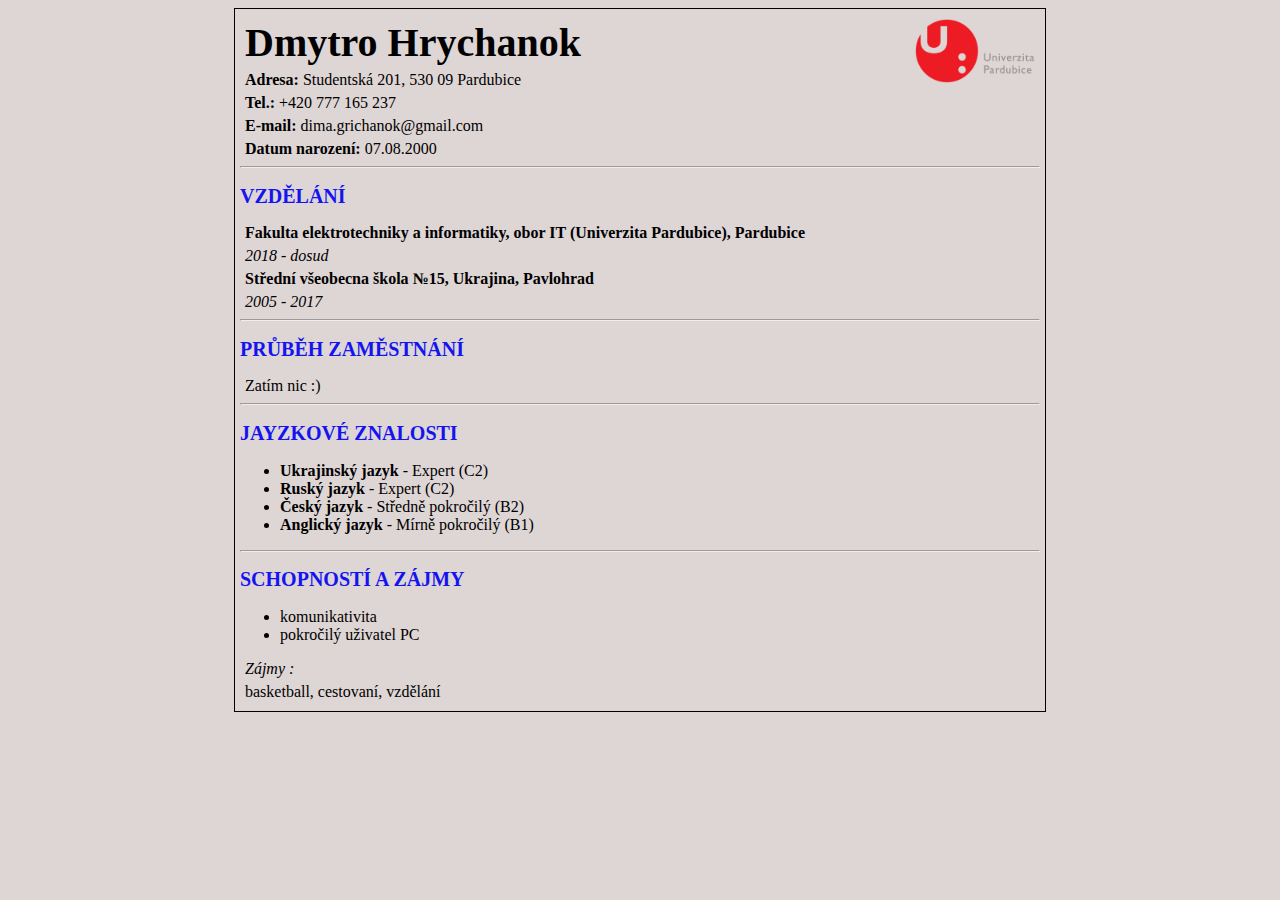
<file: CV01/index.html>
<!DOCTYPE html>
<html lang="en">
<head>
    <meta charset="UTF-8">
    <title>CV</title>
    <style>
        body {
            background: #ded5d5;
        }

        div {
            max-width: 800px;
            border: 1px solid black;
            margin: auto;
            padding: 5px;
        }

        h1 {
            font-size: 40px;
            margin: 5px
        }

        h2 {
            color: #1414f1;
            font-size: 20px
        }

        p {
            margin: 5px;
        }
    </style>
</head>

<body>
<div>
    <h1>Dmytro Hrychanok<img src="upce_logo.png" title="vyžadovaný obrázek" alt="vyžadovaný obrázek"
                             style="float:right;width:120px;height:64px;"></h1>
    <p><b>Adresa:</b> Studentská 201, 530 09 Pardubice</p>
    <p><b>Tel.:</b> +420 777 165 237</p>
    <p><b>E-mail:</b> dima.grichanok@gmail.com</p>
    <p><b>Datum narození:</b> 07.08.2000</p>
    <hr>
    <h2>VZDĚLÁNÍ</h2>
    <p><b>Fakulta elektrotechniky a informatiky, obor IT (Univerzita Pardubice), Pardubice</b></p>
    <p><i>2018 - dosud</i></p>
    <p><b>Střední všeobecna škola №15, Ukrajina, Pavlohrad</b></p>
    <p><i>2005 - 2017</i></p>
    <hr>
    <h2>PRŮBĚH ZAMĚSTNÁNÍ</h2>
    <p>Zatím nic :)</p>
    <hr>
    <h2>JAYZKOVÉ ZNALOSTI</h2>
    <ul>
        <li><b>Ukrajinský jazyk</b> - Expert (C2)</li>
        <li><b>Ruský jazyk</b> - Expert (C2)</li>
        <li><b>Český jazyk</b> - Středně pokročilý (B2)</li>
        <li><b>Anglický jazyk</b> - Mírně pokročilý (B1)</li>
    </ul>
    <hr>
    <h2>SCHOPNOSTÍ A ZÁJMY</h2>
    <ul>
        <li>komunikativita</li>
        <li>pokročilý uživatel PC</li>
    </ul>
    <p><i>Zájmy :</i></p>
    <p>basketball, cestovaní, vzdělání</p>


</div>
</body>

</html>
</file>
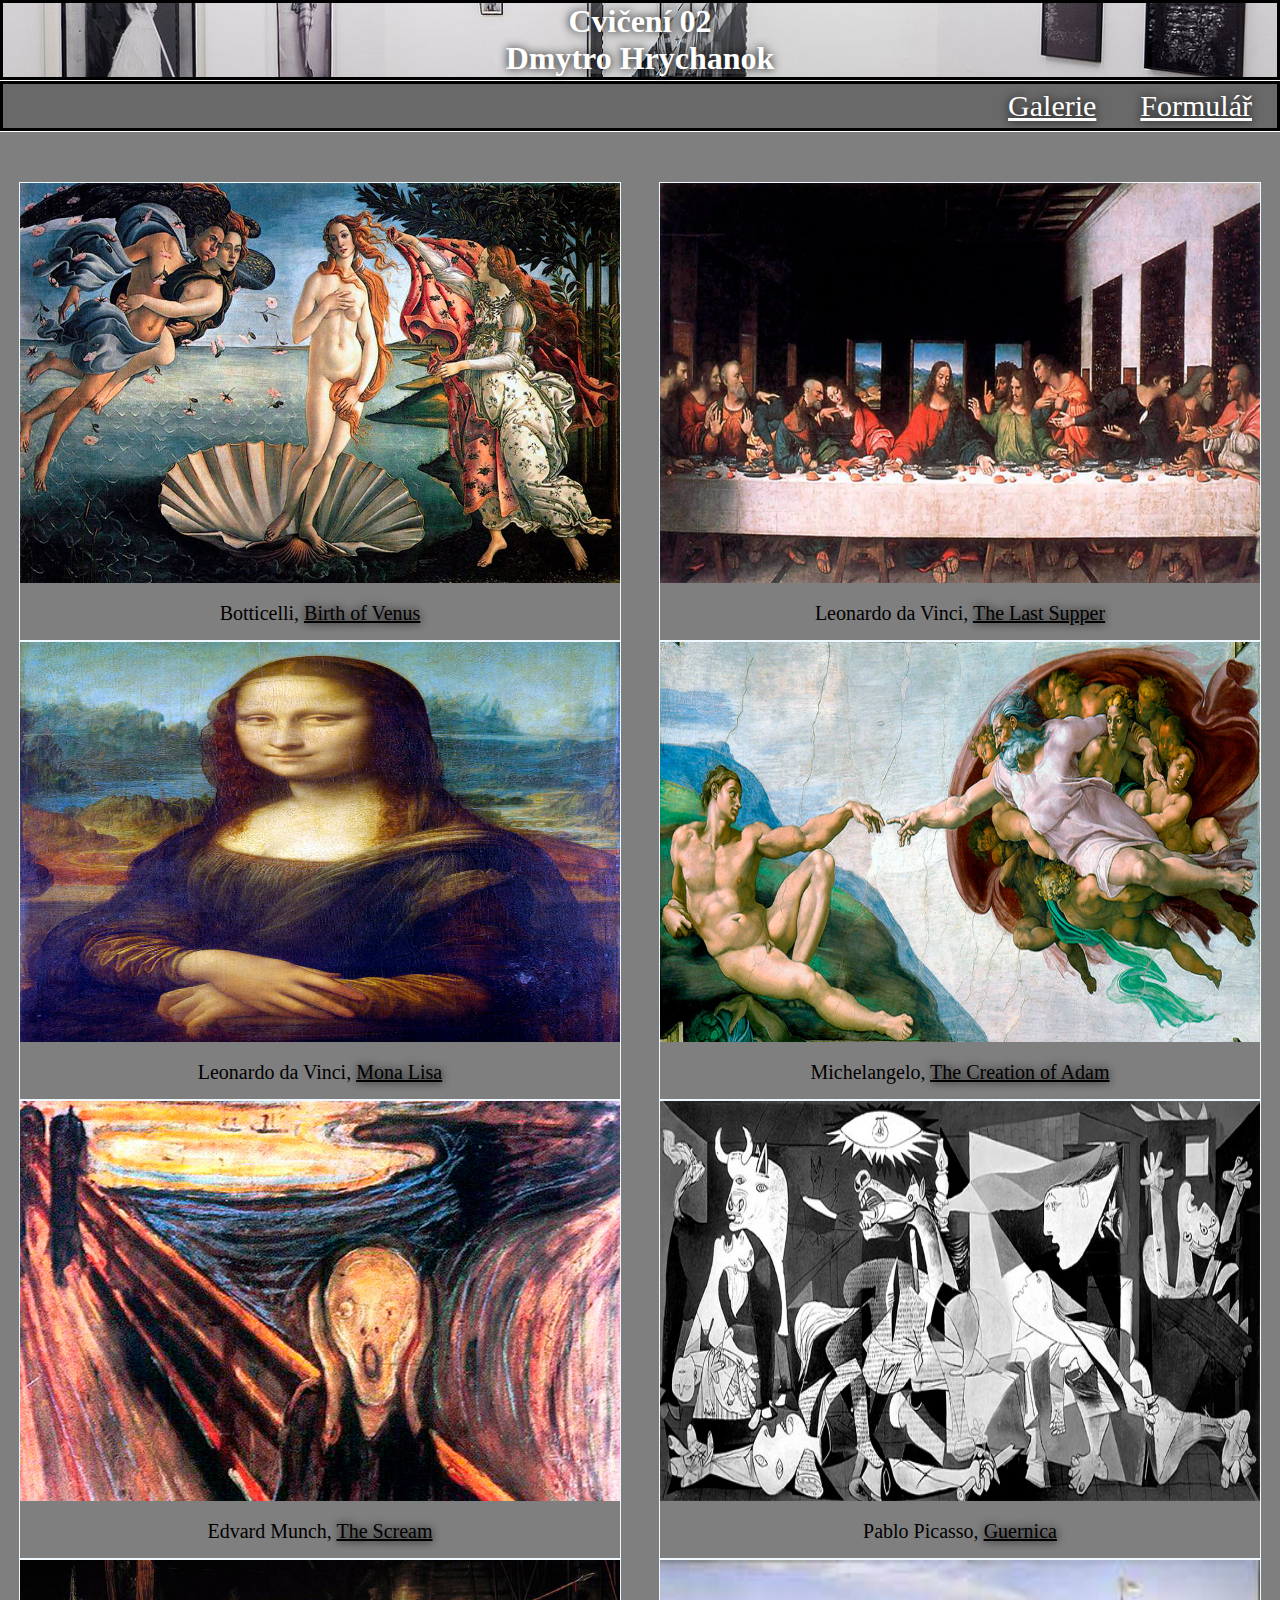
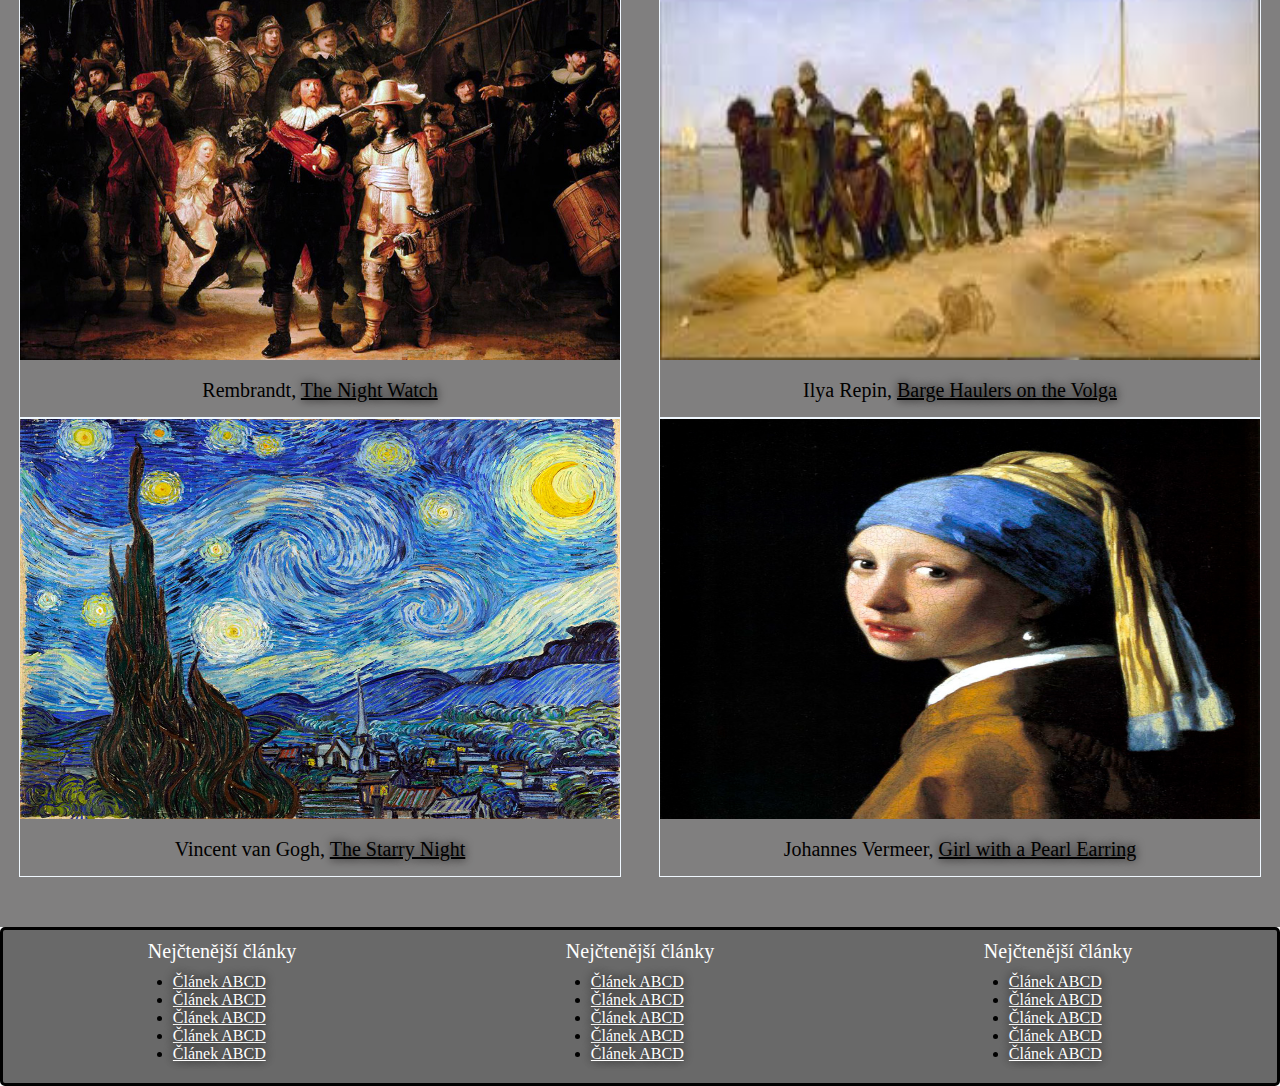
<file: CV02/index.html>
<!DOCTYPE html>
<html lang="cz">
<head>
    <meta charset="UTF-8">
    <meta name="viewport" content="width=device-width, initial-scale=1.0">
    <title>Cvičeni02</title>
    <link rel="stylesheet" href="css/index.css">
    <link rel="stylesheet" href="css/responsive.css">
    <link rel="stylesheet" href="css/print.css">
</head>

<body>

<div id="header-background" class="hero-image">
    <div class="hero-text">
        <h1>Cvičení 02</h1>
        <h1>Dmytro Hrychanok</h1>
    </div>
</div>


<div id="menu">
    <nav>
        <a href="index.html">Galerie</a>
        <a href="form.html">Formulář</a>
    </nav>
</div>

<div id="blogPostList">
    <span class="gallery">
        <img src="img/botticelli_birthOfVenus.jpg" alt="botticelli_birthOfVenus" width="600" height="400">
        <div class="desc">Botticelli, <a href="fullsize_html/birth_of_venus.html">Birth of Venus</a></div>
    </span>
    <span class="gallery">
        <img src="img/daVinci_lastSupper.jpg" alt="botticelli_birthOfVenus" width="600" height="400">
        <div class="desc">Leonardo da Vinci, <a href="fullsize_html/last_supper.html">The Last Supper</a></div>
    </span>
    <span class="gallery">
        <img src="img/daVinci_monaLisa.jpg" alt="daVinci_monaLisa" width="600" height="400">
        <div class="desc">Leonardo da Vinci, <a href="fullsize_html/mona_lisa.html">Mona Lisa</a></div>
    </span>
    <span class="gallery">
        <img src="img/michelangelo_creationOfAdam.jpg" alt="botticelli_birthOfVenus" width="600" height="400">
        <div class="desc">Michelangelo, <a href="fullsize_html/creation_of_adam.html">The Creation of Adam</a></div>
    </span>
    <span class="gallery">
        <img src="img/munch_scream.jpg" alt="botticelli_birthOfVenus" width="600" height="400">
        <div class="desc">Edvard Munch, <a href="fullsize_html/scream.html">The Scream</a></div>
    </span>
    <span class="gallery">
        <img src="img/pikasso_guernica.jpg" alt="botticelli_birthOfVenus" width="600" height="400">
        <div class="desc">Pablo Picasso, <a href="fullsize_html/guernica.html">Guernica</a></div>
    </span>
    <span class="gallery">
        <img src="img/rembrandt_theNightWatch.jpg" alt="botticelli_birthOfVenus" width="600" height="400">
        <div class="desc">Rembrandt, <a href="fullsize_html/night_watch.html">The Night Watch</a></div>
    </span>
    <span class="gallery">
        <img src="img/repin_bargeHaulersOnTheVolga.jpg" alt="botticelli_birthOfVenus" width="600" height="400">
        <div class="desc">Ilya Repin, <a href="fullsize_html/barge_haulers.html">Barge Haulers on the Volga</a></div>
    </span>
    <span class="gallery">
        <img src="img/vanGogh_starryNight.jpg" alt="botticelli_birthOfVenus" width="600" height="400">
        <div class="desc">Vincent van Gogh, <a href="fullsize_html/starry_night.html">The Starry Night</a></div>
    </span>
    <span class="gallery">
        <img src="img/vermeer_girlWithAPearlEarring.jpg" alt="botticelli_birthOfVenus" width="600" height="400">
        <div class="desc">Johannes Vermeer, <a
                href="fullsize_html/girl_with_pearl.html">Girl with a Pearl Earring</a></div>
    </span>
</div>

<footer>
    <div>
        <span class="footerHeading">Nejčtenější články</span>
        <ul>
            <li class="pos"><a href="#">Článek ABCD</a></li>
            <li class="pos"><a href="#">Článek ABCD</a></li>
            <li class="pos"><a href="#">Článek ABCD</a></li>
            <li class="pos"><a href="#">Článek ABCD</a></li>
            <li class="pos"><a href="#">Článek ABCD</a></li>
        </ul>
    </div>
    <div>
        <span class="footerHeading">Nejčtenější články</span>
        <ul>
            <li class="pos"><a href="#">Článek ABCD</a></li>
            <li class="pos"><a href="#">Článek ABCD</a></li>
            <li class="pos"><a href="#">Článek ABCD</a></li>
            <li class="pos"><a href="#">Článek ABCD</a></li>
            <li class="pos"><a href="#">Článek ABCD</a></li>
        </ul>
    </div>
    <div>
        <span class="footerHeading">Nejčtenější články</span>
        <ul>
            <li class="pos"><a href="#">Článek ABCD</a></li>
            <li class="pos"><a href="#">Článek ABCD</a></li>
            <li class="pos"><a href="#">Článek ABCD</a></li>
            <li class="pos"><a href="#">Článek ABCD</a></li>
            <li class="pos"><a href="#">Článek ABCD</a></li>
        </ul>
    </div>

</footer>
</body>
</html>
</file>
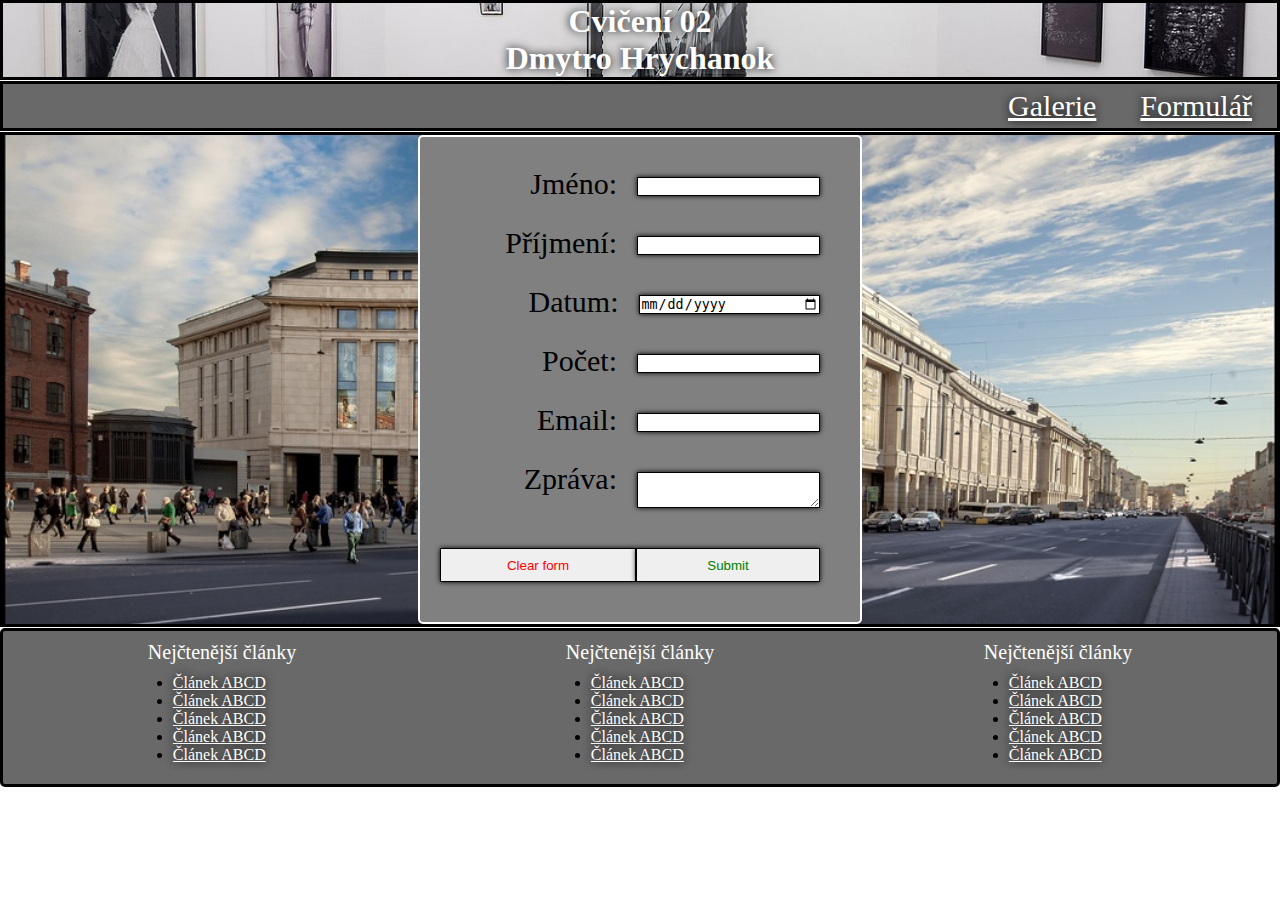
<file: CV02/form.html>
<!DOCTYPE html>
<html lang="cz">
<head>
    <meta charset="UTF-8">
    <title>Rezervace</title>
    <meta name="viewport" content="width=device-width, initial-scale=1.0">
    <link rel="stylesheet" href="css/index.css">
    <link rel="stylesheet" href="css/form.css">
    <link rel="stylesheet" href="css/responsive.css">
    <link rel="stylesheet" href="css/print.css">
</head>

<body>

<div id="header-background" class="hero-image">
    <div class="hero-text">
        <h1>Cvičení 02</h1>
        <h1>Dmytro Hrychanok</h1>
    </div>
</div>


<div id="menu">
    <nav>
        <a href="index.html">Galerie</a>
        <a href="form.html">Formulář</a>
    </nav>
</div>
<div id="form-background" class="hero-image">
    <form action="index.html">
        <section>
            <div class="row">
                <label>Jméno:</label>
                <input type="text">
            </div>
            <div class="row">
                <label>Příjmení:</label>
                <input type="text">
            </div>
            <div class="row">
                <label>Datum:</label>
                <input type="date">
            </div>
            <div class="row">
                <label>Počet:</label>
                <input type="number">
            </div>
            <div class="row">
                <label>Email:</label>
                <input type="email">
            </div>
            <div class="row">
                <label>Zpráva:</label>
                <textarea></textarea>
            </div>
            <div id="actionRow" class="row">
                <input id="clear" type="reset" value="Clear form">
                <input id="submit" type="submit" value="Submit">
            </div>
        </section>
    </form>
</div>
<footer>
    <div>
        <span class="footerHeading">Nejčtenější články</span>
        <ul>
            <li class="pos"><a href="#">Článek ABCD</a></li>
            <li class="pos"><a href="#">Článek ABCD</a></li>
            <li class="pos"><a href="#">Článek ABCD</a></li>
            <li class="pos"><a href="#">Článek ABCD</a></li>
            <li class="pos"><a href="#">Článek ABCD</a></li>
        </ul>
    </div>
    <div>
        <span class="footerHeading">Nejčtenější články</span>
        <ul>
            <li class="pos"><a href="#">Článek ABCD</a></li>
            <li class="pos"><a href="#">Článek ABCD</a></li>
            <li class="pos"><a href="#">Článek ABCD</a></li>
            <li class="pos"><a href="#">Článek ABCD</a></li>
            <li class="pos"><a href="#">Článek ABCD</a></li>
        </ul>
    </div>
    <div>
        <span class="footerHeading">Nejčtenější články</span>
        <ul>
            <li class="pos"><a href="#">Článek ABCD</a></li>
            <li class="pos"><a href="#">Článek ABCD</a></li>
            <li class="pos"><a href="#">Článek ABCD</a></li>
            <li class="pos"><a href="#">Článek ABCD</a></li>
            <li class="pos"><a href="#">Článek ABCD</a></li>
        </ul>
    </div>

</footer>
</body>
</html>
</file>
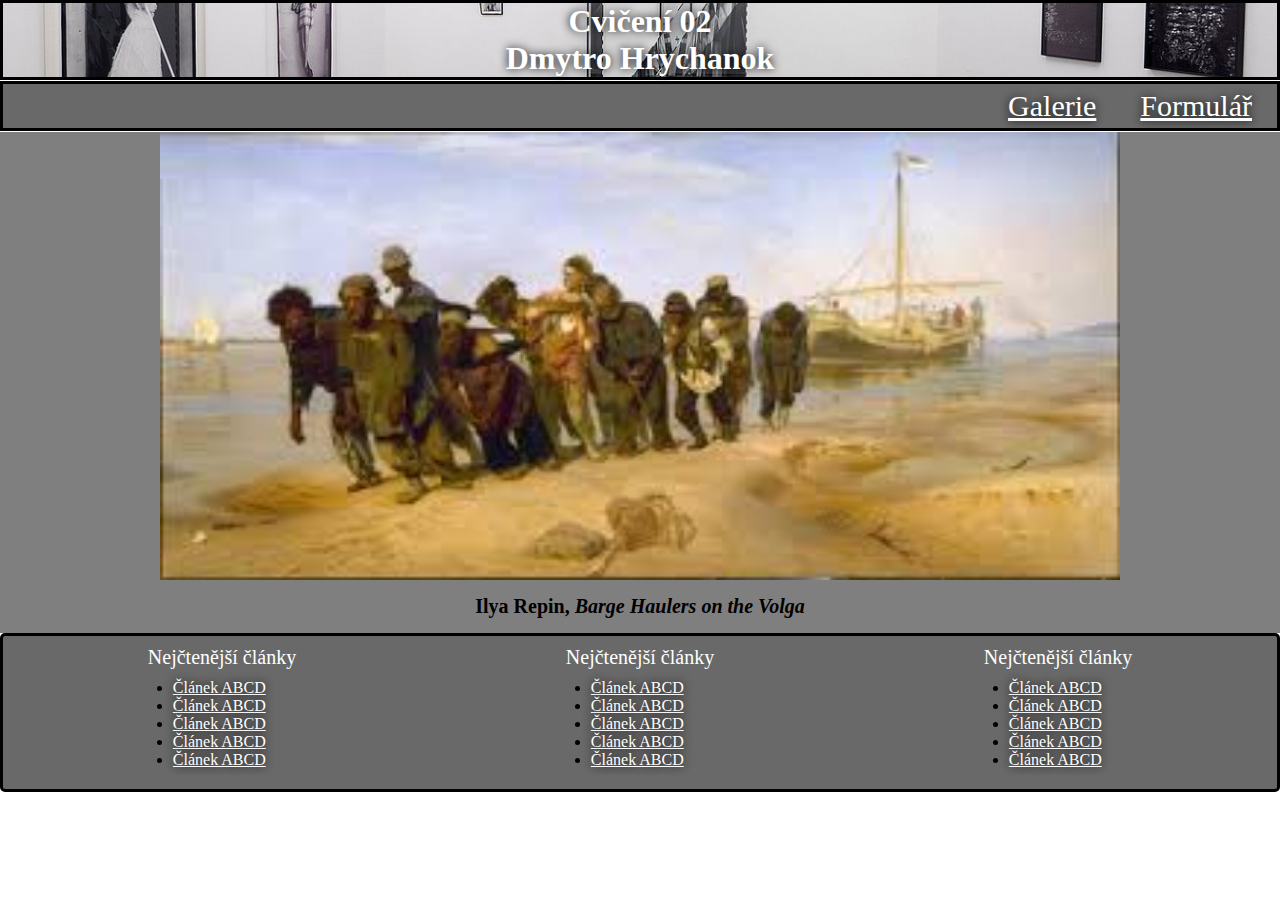
<file: CV02/fullsize_html/barge_haulers.html>
<!DOCTYPE html>
<html lang="cz">
<head>
    <meta charset="UTF-8">
    <title>Cvičeni02</title>
    <link rel="stylesheet" href="../css/index.css">
    <meta name="viewport" content="width=device-width, initial-scale=1.0">
    <link rel="stylesheet" href="../css/responsive.css">
    <link rel="stylesheet" href="../css/print.css">
</head>

<body>

<div id="header-background" class="hero-image">
    <div class="hero-text">
        <h1>Cvičení 02</h1>
        <h1>Dmytro Hrychanok</h1>
    </div>
</div>


<div id="menu">
    <nav>
        <a href="../index.html">Galerie</a>
        <a href="../form.html">Formulář</a>
    </nav>
</div>
<div class="background_open_img">
    <img class="opened_img" src="../img/repin_bargeHaulersOnTheVolga.jpg" alt="Ilya Repin, Barge Haulers on the Volga">
    <div class="desc"><b>Ilya Repin, <cite>Barge Haulers on the Volga</cite></b></div>
</div>

<footer>
    <div>
        <span class="footerHeading">Nejčtenější články</span>
        <ul>
            <li class="pos"><a href="#">Článek ABCD</a></li>
            <li class="pos"><a href="#">Článek ABCD</a></li>
            <li class="pos"><a href="#">Článek ABCD</a></li>
            <li class="pos"><a href="#">Článek ABCD</a></li>
            <li class="pos"><a href="#">Článek ABCD</a></li>
        </ul>
    </div>
    <div>
        <span class="footerHeading">Nejčtenější články</span>
        <ul>
            <li class="pos"><a href="#">Článek ABCD</a></li>
            <li class="pos"><a href="#">Článek ABCD</a></li>
            <li class="pos"><a href="#">Článek ABCD</a></li>
            <li class="pos"><a href="#">Článek ABCD</a></li>
            <li class="pos"><a href="#">Článek ABCD</a></li>
        </ul>
    </div>
    <div>
        <span class="footerHeading">Nejčtenější články</span>
        <ul>
            <li class="pos"><a href="#">Článek ABCD</a></li>
            <li class="pos"><a href="#">Článek ABCD</a></li>
            <li class="pos"><a href="#">Článek ABCD</a></li>
            <li class="pos"><a href="#">Článek ABCD</a></li>
            <li class="pos"><a href="#">Článek ABCD</a></li>
        </ul>
    </div>

</footer>
</body>
</html>
</file>
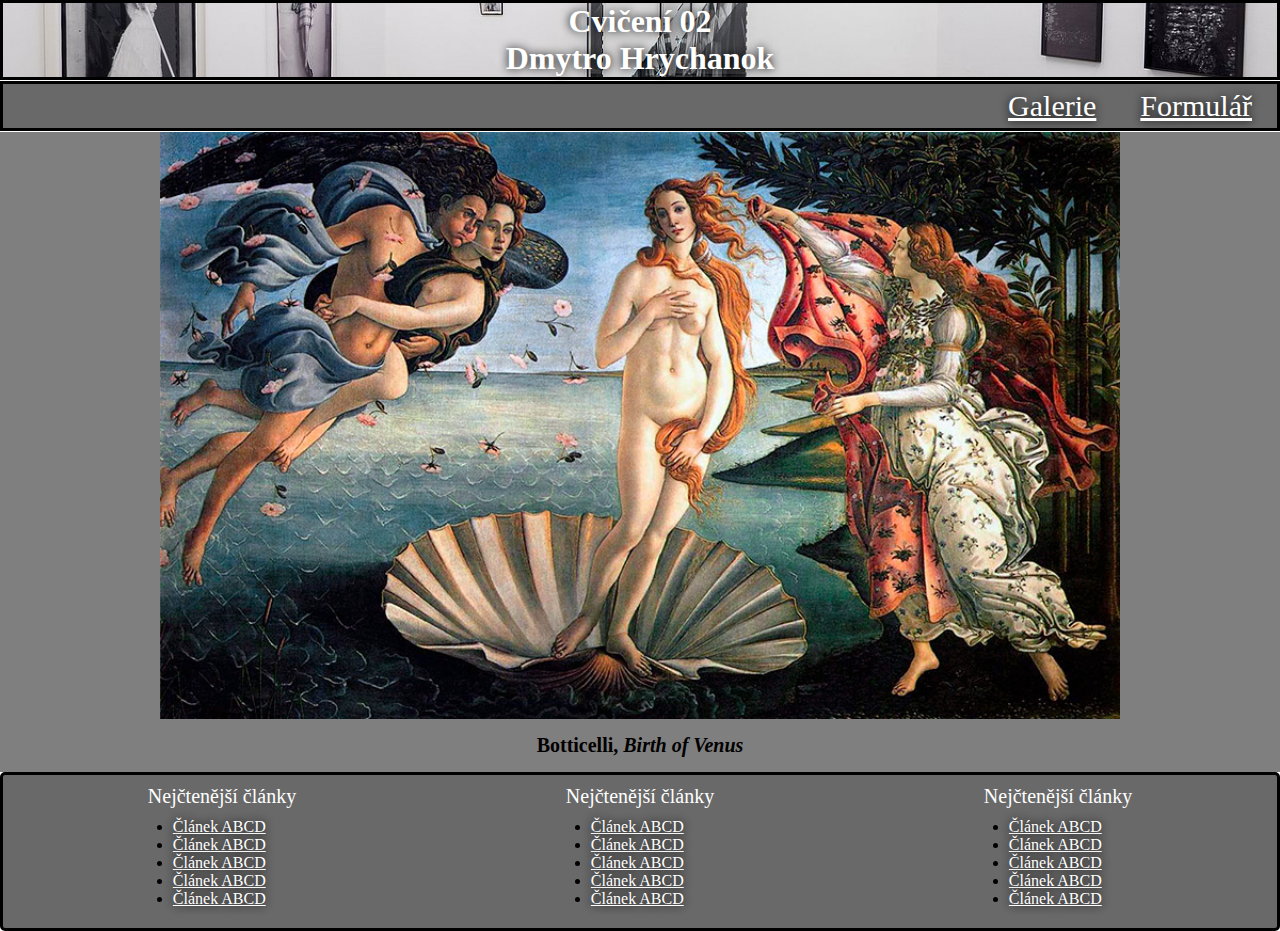
<file: CV02/fullsize_html/birth_of_venus.html>
<!DOCTYPE html>
<html lang="cz">
<head>
    <meta charset="UTF-8">
    <meta name="viewport" content="width=device-width, initial-scale=1.0">
    <title>Cvičeni02</title>
    <link rel="stylesheet" href="../css/index.css">
    <link rel="stylesheet" href="../css/responsive.css">
    <link rel="stylesheet" href="../css/print.css">
</head>

<body>

<div id="header-background" class="hero-image">
    <div class="hero-text">
        <h1>Cvičení 02</h1>
        <h1>Dmytro Hrychanok</h1>
    </div>
</div>


<div id="menu">
    <nav>
        <a href="../index.html">Galerie</a>
        <a href="../form.html">Formulář</a>
    </nav>
</div>
<div class="background_open_img">
    <img class="opened_img" src="../img/botticelli_birthOfVenus.jpg" alt="Botticelli, Birth of Venus">
    <div class="desc"><b>Botticelli, <cite>Birth of Venus</cite></b></div>
</div>
<footer>
    <div>
        <span class="footerHeading">Nejčtenější články</span>
        <ul>
            <li class="pos"><a href="#">Článek ABCD</a></li>
            <li class="pos"><a href="#">Článek ABCD</a></li>
            <li class="pos"><a href="#">Článek ABCD</a></li>
            <li class="pos"><a href="#">Článek ABCD</a></li>
            <li class="pos"><a href="#">Článek ABCD</a></li>
        </ul>
    </div>
    <div>
        <span class="footerHeading">Nejčtenější články</span>
        <ul>
            <li class="pos"><a href="#">Článek ABCD</a></li>
            <li class="pos"><a href="#">Článek ABCD</a></li>
            <li class="pos"><a href="#">Článek ABCD</a></li>
            <li class="pos"><a href="#">Článek ABCD</a></li>
            <li class="pos"><a href="#">Článek ABCD</a></li>
        </ul>
    </div>
    <div>
        <span class="footerHeading">Nejčtenější články</span>
        <ul>
            <li class="pos"><a href="#">Článek ABCD</a></li>
            <li class="pos"><a href="#">Článek ABCD</a></li>
            <li class="pos"><a href="#">Článek ABCD</a></li>
            <li class="pos"><a href="#">Článek ABCD</a></li>
            <li class="pos"><a href="#">Článek ABCD</a></li>
        </ul>
    </div>

</footer>
</body>
</html>
</file>
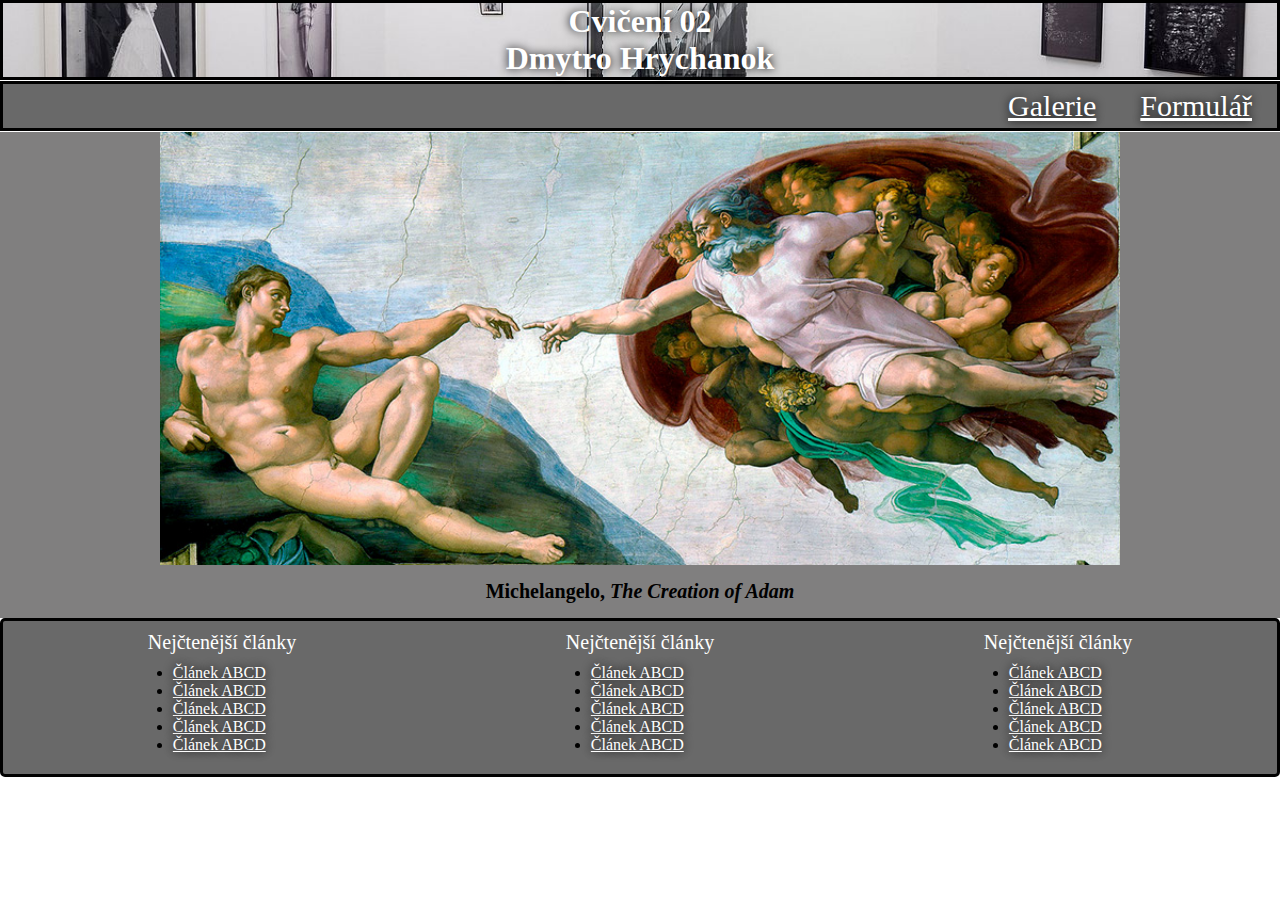
<file: CV02/fullsize_html/creation_of_adam.html>
<!DOCTYPE html>
<html lang="cz">
<head>
    <meta charset="UTF-8">
    <meta name="viewport" content="width=device-width, initial-scale=1.0">
    <title>Cvičeni02</title>
    <link rel="stylesheet" href="../css/index.css">
    <link rel="stylesheet" href="../css/responsive.css">
    <link rel="stylesheet" href="../css/print.css">
</head>

<body>

<div id="header-background" class="hero-image">
    <div class="hero-text">
        <h1>Cvičení 02</h1>
        <h1>Dmytro Hrychanok</h1>
    </div>
</div>


<div id="menu">
    <nav>
        <a href="../index.html">Galerie</a>
        <a href="../form.html">Formulář</a>
    </nav>
</div>
<div class="background_open_img">
    <img class="opened_img" src="../img/michelangelo_creationOfAdam.jpg" alt="Michelangelo, The Creation of Adam">
    <div class="desc"><b>Michelangelo, <cite>The Creation of Adam</cite></b></div>
</div>


<footer>
    <div>
        <span class="footerHeading">Nejčtenější články</span>
        <ul>
            <li class="pos"><a href="#">Článek ABCD</a></li>
            <li class="pos"><a href="#">Článek ABCD</a></li>
            <li class="pos"><a href="#">Článek ABCD</a></li>
            <li class="pos"><a href="#">Článek ABCD</a></li>
            <li class="pos"><a href="#">Článek ABCD</a></li>
        </ul>
    </div>
    <div>
        <span class="footerHeading">Nejčtenější články</span>
        <ul>
            <li class="pos"><a href="#">Článek ABCD</a></li>
            <li class="pos"><a href="#">Článek ABCD</a></li>
            <li class="pos"><a href="#">Článek ABCD</a></li>
            <li class="pos"><a href="#">Článek ABCD</a></li>
            <li class="pos"><a href="#">Článek ABCD</a></li>
        </ul>
    </div>
    <div>
        <span class="footerHeading">Nejčtenější články</span>
        <ul>
            <li class="pos"><a href="#">Článek ABCD</a></li>
            <li class="pos"><a href="#">Článek ABCD</a></li>
            <li class="pos"><a href="#">Článek ABCD</a></li>
            <li class="pos"><a href="#">Článek ABCD</a></li>
            <li class="pos"><a href="#">Článek ABCD</a></li>
        </ul>
    </div>

</footer>
</body>
</html>
</file>
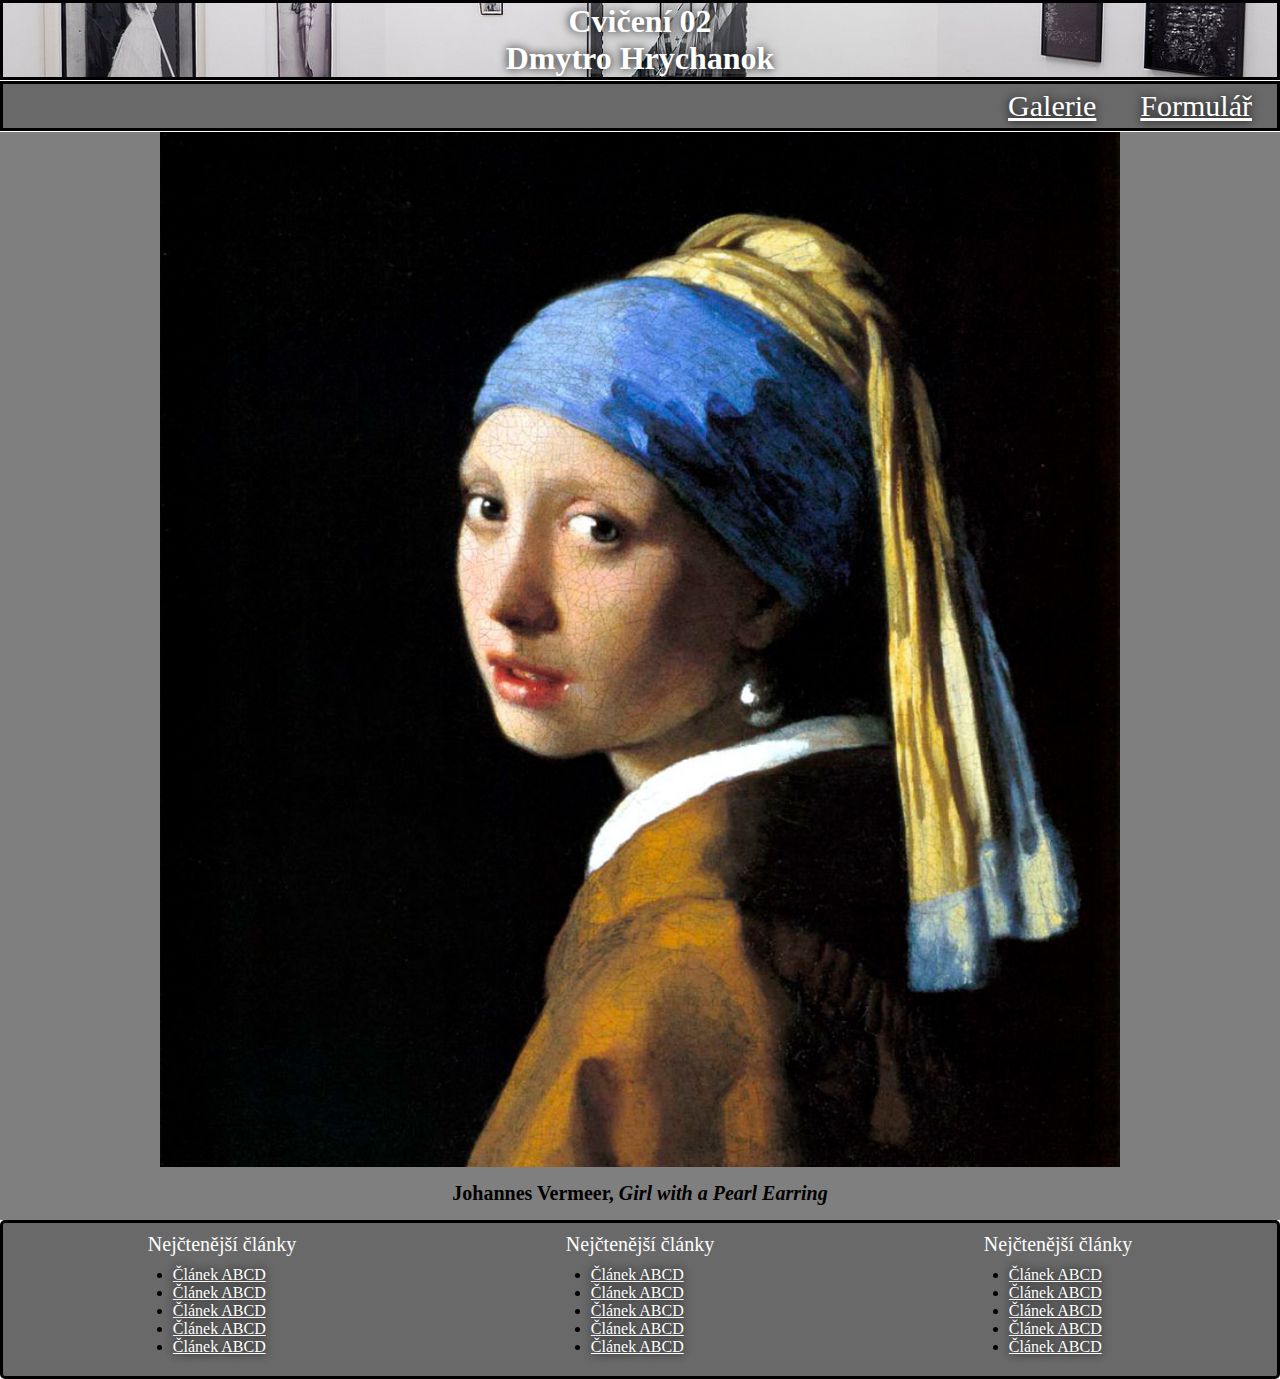
<file: CV02/fullsize_html/girl_with_pearl.html>
<!DOCTYPE html>
<html lang="cz">
<head>
    <meta charset="UTF-8">
    <meta name="viewport" content="width=device-width, initial-scale=1.0">
    <title>Cvičeni02</title>
    <link rel="stylesheet" href="../css/index.css">
    <link rel="stylesheet" href="../css/responsive.css">
    <link rel="stylesheet" href="../css/print.css">
</head>

<body>

<div id="header-background" class="hero-image">
    <div class="hero-text">
        <h1>Cvičení 02</h1>
        <h1>Dmytro Hrychanok</h1>
    </div>
</div>


<div id="menu">
    <nav>
        <a href="../index.html">Galerie</a>
        <a href="../form.html">Formulář</a>
    </nav>
</div>
<div class="background_open_img">
    <img class="opened_img" src="../img/vermeer_girlWithAPearlEarring.jpg" alt="birth of venus">
    <div class="desc"><b>Johannes Vermeer, <cite>Girl with a Pearl Earring</cite></b></div>
</div>

<footer>
    <div>
        <span class="footerHeading">Nejčtenější články</span>
        <ul>
            <li class="pos"><a href="#">Článek ABCD</a></li>
            <li class="pos"><a href="#">Článek ABCD</a></li>
            <li class="pos"><a href="#">Článek ABCD</a></li>
            <li class="pos"><a href="#">Článek ABCD</a></li>
            <li class="pos"><a href="#">Článek ABCD</a></li>
        </ul>
    </div>
    <div>
        <span class="footerHeading">Nejčtenější články</span>
        <ul>
            <li class="pos"><a href="#">Článek ABCD</a></li>
            <li class="pos"><a href="#">Článek ABCD</a></li>
            <li class="pos"><a href="#">Článek ABCD</a></li>
            <li class="pos"><a href="#">Článek ABCD</a></li>
            <li class="pos"><a href="#">Článek ABCD</a></li>
        </ul>
    </div>
    <div>
        <span class="footerHeading">Nejčtenější články</span>
        <ul>
            <li class="pos"><a href="#">Článek ABCD</a></li>
            <li class="pos"><a href="#">Článek ABCD</a></li>
            <li class="pos"><a href="#">Článek ABCD</a></li>
            <li class="pos"><a href="#">Článek ABCD</a></li>
            <li class="pos"><a href="#">Článek ABCD</a></li>
        </ul>
    </div>

</footer>
</body>
</html>
</file>
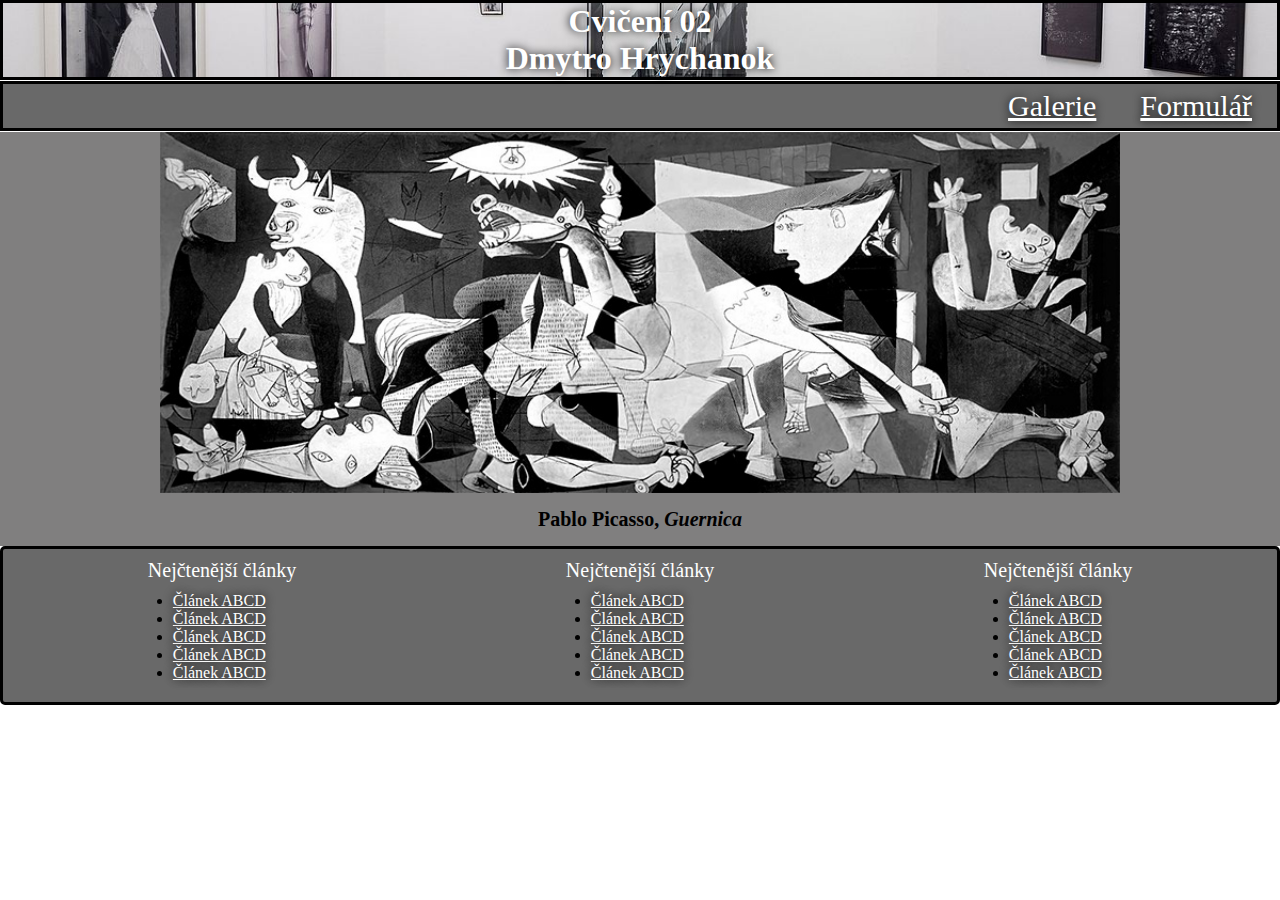
<file: CV02/fullsize_html/guernica.html>
<!DOCTYPE html>
<html lang="cz">
<head>
    <meta charset="UTF-8">
    <meta name="viewport" content="width=device-width, initial-scale=1.0">
    <title>Cvičeni02</title>
    <link rel="stylesheet" href="../css/index.css">
    <link rel="stylesheet" href="../css/responsive.css">
    <link rel="stylesheet" href="../css/print.css">
</head>

<body>

<div id="header-background" class="hero-image">
    <div class="hero-text">
        <h1>Cvičení 02</h1>
        <h1>Dmytro Hrychanok</h1>
    </div>
</div>


<div id="menu">
    <nav>
        <a href="../index.html">Galerie</a>
        <a href="../form.html">Formulář</a>
    </nav>
</div>
<div class="background_open_img">
    <img class="opened_img" src="../img/pikasso_guernica.jpg" alt="Pablo Picasso, Guernica">
    <div class="desc"><b>Pablo Picasso, <cite>Guernica</cite></b></div>
</div>

<footer>
    <div>
        <span class="footerHeading">Nejčtenější články</span>
        <ul>
            <li class="pos"><a href="#">Článek ABCD</a></li>
            <li class="pos"><a href="#">Článek ABCD</a></li>
            <li class="pos"><a href="#">Článek ABCD</a></li>
            <li class="pos"><a href="#">Článek ABCD</a></li>
            <li class="pos"><a href="#">Článek ABCD</a></li>
        </ul>
    </div>
    <div>
        <span class="footerHeading">Nejčtenější články</span>
        <ul>
            <li class="pos"><a href="#">Článek ABCD</a></li>
            <li class="pos"><a href="#">Článek ABCD</a></li>
            <li class="pos"><a href="#">Článek ABCD</a></li>
            <li class="pos"><a href="#">Článek ABCD</a></li>
            <li class="pos"><a href="#">Článek ABCD</a></li>
        </ul>
    </div>
    <div>
        <span class="footerHeading">Nejčtenější články</span>
        <ul>
            <li class="pos"><a href="#">Článek ABCD</a></li>
            <li class="pos"><a href="#">Článek ABCD</a></li>
            <li class="pos"><a href="#">Článek ABCD</a></li>
            <li class="pos"><a href="#">Článek ABCD</a></li>
            <li class="pos"><a href="#">Článek ABCD</a></li>
        </ul>
    </div>

</footer>
</body>
</html>
</file>
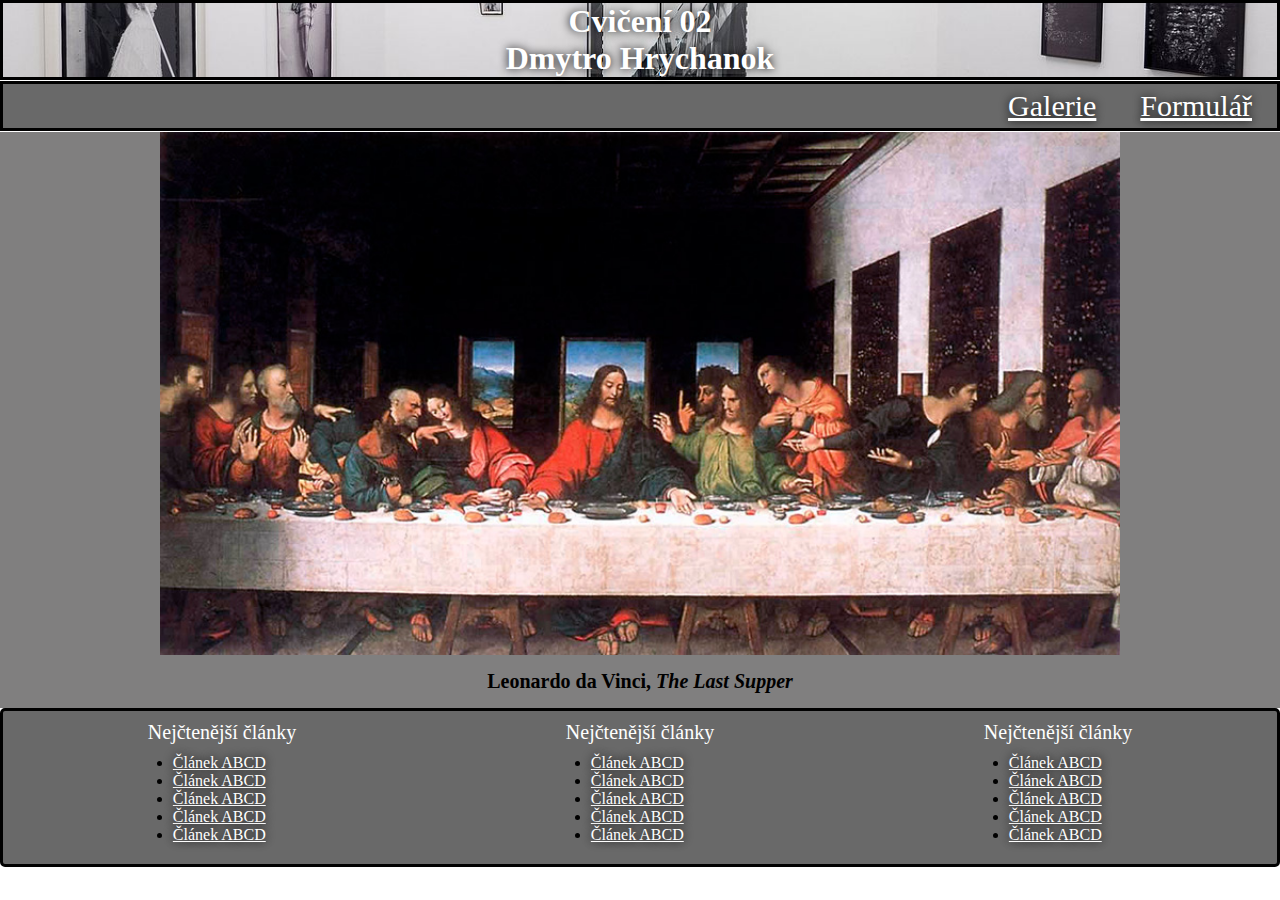
<file: CV02/fullsize_html/last_supper.html>
<!DOCTYPE html>
<html lang="cz">
<head>
    <meta charset="UTF-8">
    <meta name="viewport" content="width=device-width, initial-scale=1.0">
    <title>Cvičeni02</title>
    <link rel="stylesheet" href="../css/index.css">
    <link rel="stylesheet" href="../css/responsive.css">
    <link rel="stylesheet" href="../css/print.css">
</head>

<body>

<div id="header-background" class="hero-image">
    <div class="hero-text">
        <h1>Cvičení 02</h1>
        <h1>Dmytro Hrychanok</h1>
    </div>
</div>


<div id="menu">
    <nav>
        <a href="../index.html">Galerie</a>
        <a href="../form.html">Formulář</a>
    </nav>
</div>
<div class="background_open_img">
    <img class="opened_img" src="../img/daVinci_lastSupper.jpg" alt="Leonardo da Vinci, The Last Supper">
    <div class="desc"><b>Leonardo da Vinci, <cite>The Last Supper</cite></b></div>
</div>


<footer>
    <div>
        <span class="footerHeading">Nejčtenější články</span>
        <ul>
            <li class="pos"><a href="#">Článek ABCD</a></li>
            <li class="pos"><a href="#">Článek ABCD</a></li>
            <li class="pos"><a href="#">Článek ABCD</a></li>
            <li class="pos"><a href="#">Článek ABCD</a></li>
            <li class="pos"><a href="#">Článek ABCD</a></li>
        </ul>
    </div>
    <div>
        <span class="footerHeading">Nejčtenější články</span>
        <ul>
            <li class="pos"><a href="#">Článek ABCD</a></li>
            <li class="pos"><a href="#">Článek ABCD</a></li>
            <li class="pos"><a href="#">Článek ABCD</a></li>
            <li class="pos"><a href="#">Článek ABCD</a></li>
            <li class="pos"><a href="#">Článek ABCD</a></li>
        </ul>
    </div>
    <div>
        <span class="footerHeading">Nejčtenější články</span>
        <ul>
            <li class="pos"><a href="#">Článek ABCD</a></li>
            <li class="pos"><a href="#">Článek ABCD</a></li>
            <li class="pos"><a href="#">Článek ABCD</a></li>
            <li class="pos"><a href="#">Článek ABCD</a></li>
            <li class="pos"><a href="#">Článek ABCD</a></li>
        </ul>
    </div>

</footer>
</body>
</html>
</file>
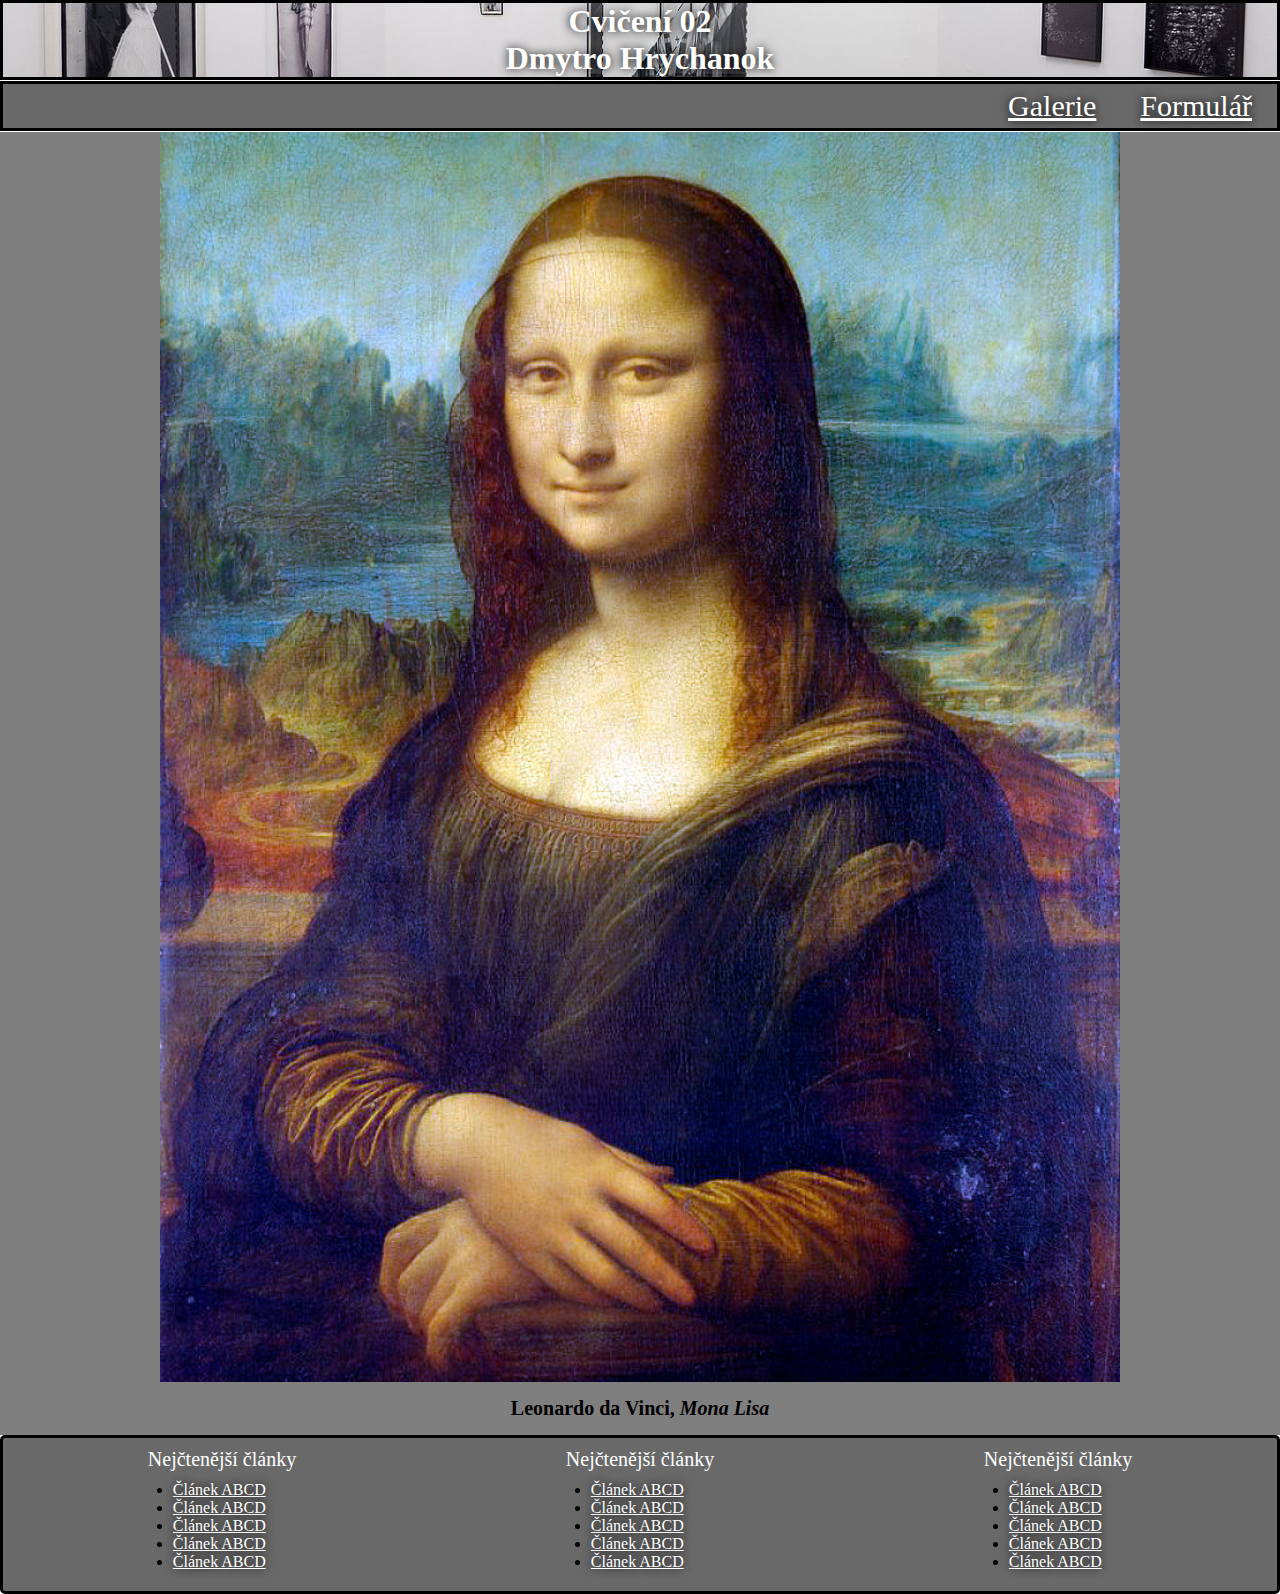
<file: CV02/fullsize_html/mona_lisa.html>
<!DOCTYPE html>
<html lang="cz">
<head>
    <meta charset="UTF-8">
    <meta name="viewport" content="width=device-width, initial-scale=1.0">
    <title>Cvičeni02</title>
    <link rel="stylesheet" href="../css/index.css">
    <link rel="stylesheet" href="../css/responsive.css">
    <link rel="stylesheet" href="../css/print.css">
</head>

<body>

<div id="header-background" class="hero-image">
    <div class="hero-text">
        <h1>Cvičení 02</h1>
        <h1>Dmytro Hrychanok</h1>
    </div>
</div>


<div id="menu">
    <nav>
        <a href="../index.html">Galerie</a>
        <a href="../form.html">Formulář</a>
    </nav>
</div>
<div class="background_open_img">
    <img class="opened_img" src="../img/daVinci_monaLisa.jpg" alt="Leonardo da Vinci, Mona Lisa">
    <div class="desc"><b>Leonardo da Vinci, <cite>Mona Lisa</cite></b></div>
</div>

<footer>
    <div>
        <span class="footerHeading">Nejčtenější články</span>
        <ul>
            <li class="pos"><a href="#">Článek ABCD</a></li>
            <li class="pos"><a href="#">Článek ABCD</a></li>
            <li class="pos"><a href="#">Článek ABCD</a></li>
            <li class="pos"><a href="#">Článek ABCD</a></li>
            <li class="pos"><a href="#">Článek ABCD</a></li>
        </ul>
    </div>
    <div>
        <span class="footerHeading">Nejčtenější články</span>
        <ul>
            <li class="pos"><a href="#">Článek ABCD</a></li>
            <li class="pos"><a href="#">Článek ABCD</a></li>
            <li class="pos"><a href="#">Článek ABCD</a></li>
            <li class="pos"><a href="#">Článek ABCD</a></li>
            <li class="pos"><a href="#">Článek ABCD</a></li>
        </ul>
    </div>
    <div>
        <span class="footerHeading">Nejčtenější články</span>
        <ul>
            <li class="pos"><a href="#">Článek ABCD</a></li>
            <li class="pos"><a href="#">Článek ABCD</a></li>
            <li class="pos"><a href="#">Článek ABCD</a></li>
            <li class="pos"><a href="#">Článek ABCD</a></li>
            <li class="pos"><a href="#">Článek ABCD</a></li>
        </ul>
    </div>

</footer>
</body>
</html>
</file>
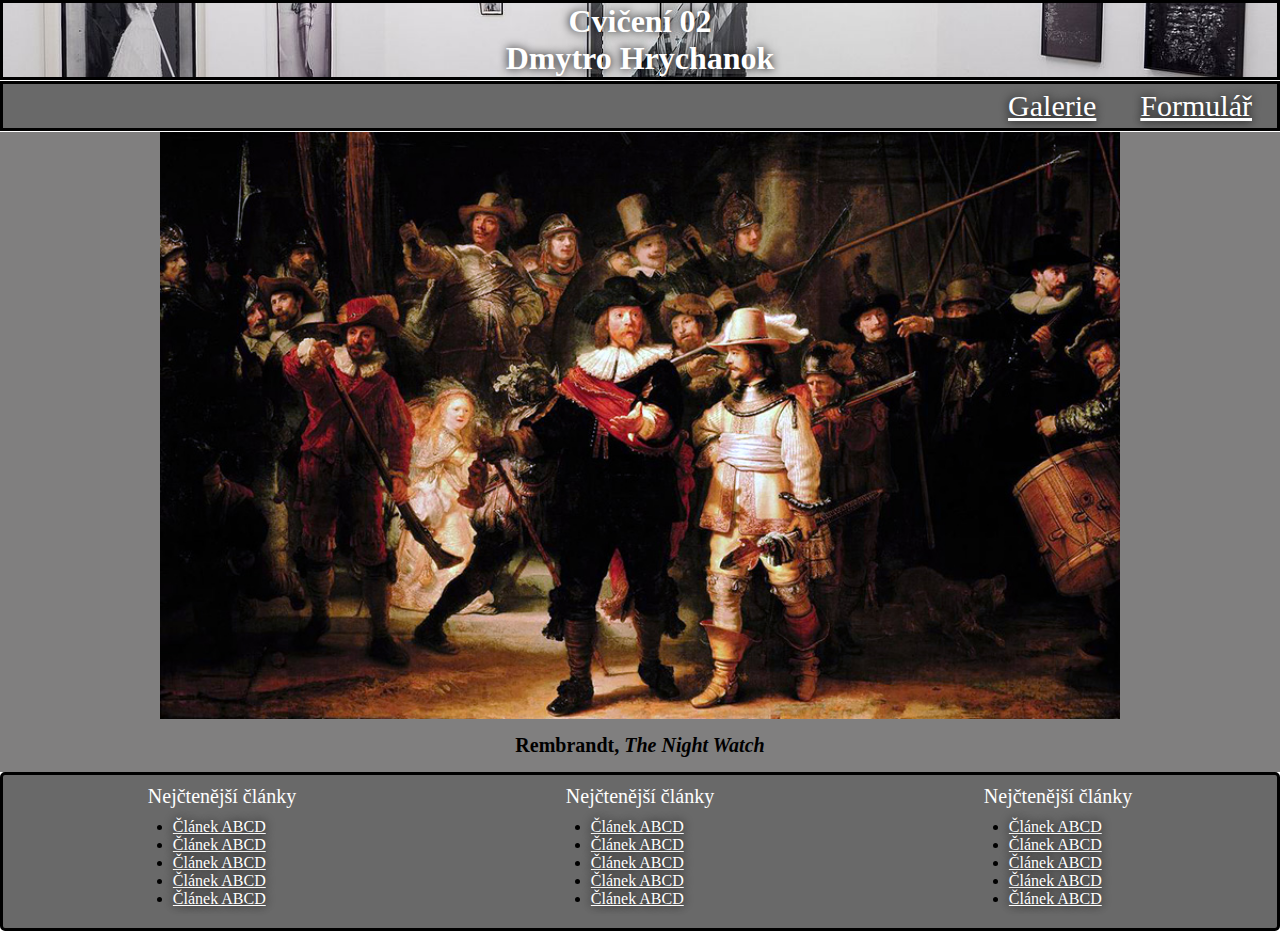
<file: CV02/fullsize_html/night_watch.html>
<!DOCTYPE html>
<html lang="cz">
<head>
    <meta charset="UTF-8">
    <meta name="viewport" content="width=device-width, initial-scale=1.0">
    <title>Cvičeni02</title>
    <link rel="stylesheet" href="../css/index.css">
    <link rel="stylesheet" href="../css/responsive.css">
    <link rel="stylesheet" href="../css/print.css">
</head>

<body>

<div id="header-background" class="hero-image">
    <div class="hero-text">
        <h1>Cvičení 02</h1>
        <h1>Dmytro Hrychanok</h1>
    </div>
</div>


<div id="menu">
    <nav>
        <a href="../index.html">Galerie</a>
        <a href="../form.html">Formulář</a>
    </nav>
</div>
<div class="background_open_img">
    <img class="opened_img" src="../img/rembrandt_theNightWatch.jpg" alt="Rembrandt, The Night Watch">
    <div class="desc"><b>Rembrandt, <cite>The Night Watch</cite></b></div>
</div>


<footer>
    <div>
        <span class="footerHeading">Nejčtenější články</span>
        <ul>
            <li class="pos"><a href="#">Článek ABCD</a></li>
            <li class="pos"><a href="#">Článek ABCD</a></li>
            <li class="pos"><a href="#">Článek ABCD</a></li>
            <li class="pos"><a href="#">Článek ABCD</a></li>
            <li class="pos"><a href="#">Článek ABCD</a></li>
        </ul>
    </div>
    <div>
        <span class="footerHeading">Nejčtenější články</span>
        <ul>
            <li class="pos"><a href="#">Článek ABCD</a></li>
            <li class="pos"><a href="#">Článek ABCD</a></li>
            <li class="pos"><a href="#">Článek ABCD</a></li>
            <li class="pos"><a href="#">Článek ABCD</a></li>
            <li class="pos"><a href="#">Článek ABCD</a></li>
        </ul>
    </div>
    <div>
        <span class="footerHeading">Nejčtenější články</span>
        <ul>
            <li class="pos"><a href="#">Článek ABCD</a></li>
            <li class="pos"><a href="#">Článek ABCD</a></li>
            <li class="pos"><a href="#">Článek ABCD</a></li>
            <li class="pos"><a href="#">Článek ABCD</a></li>
            <li class="pos"><a href="#">Článek ABCD</a></li>
        </ul>
    </div>

</footer>
</body>
</html>
</file>
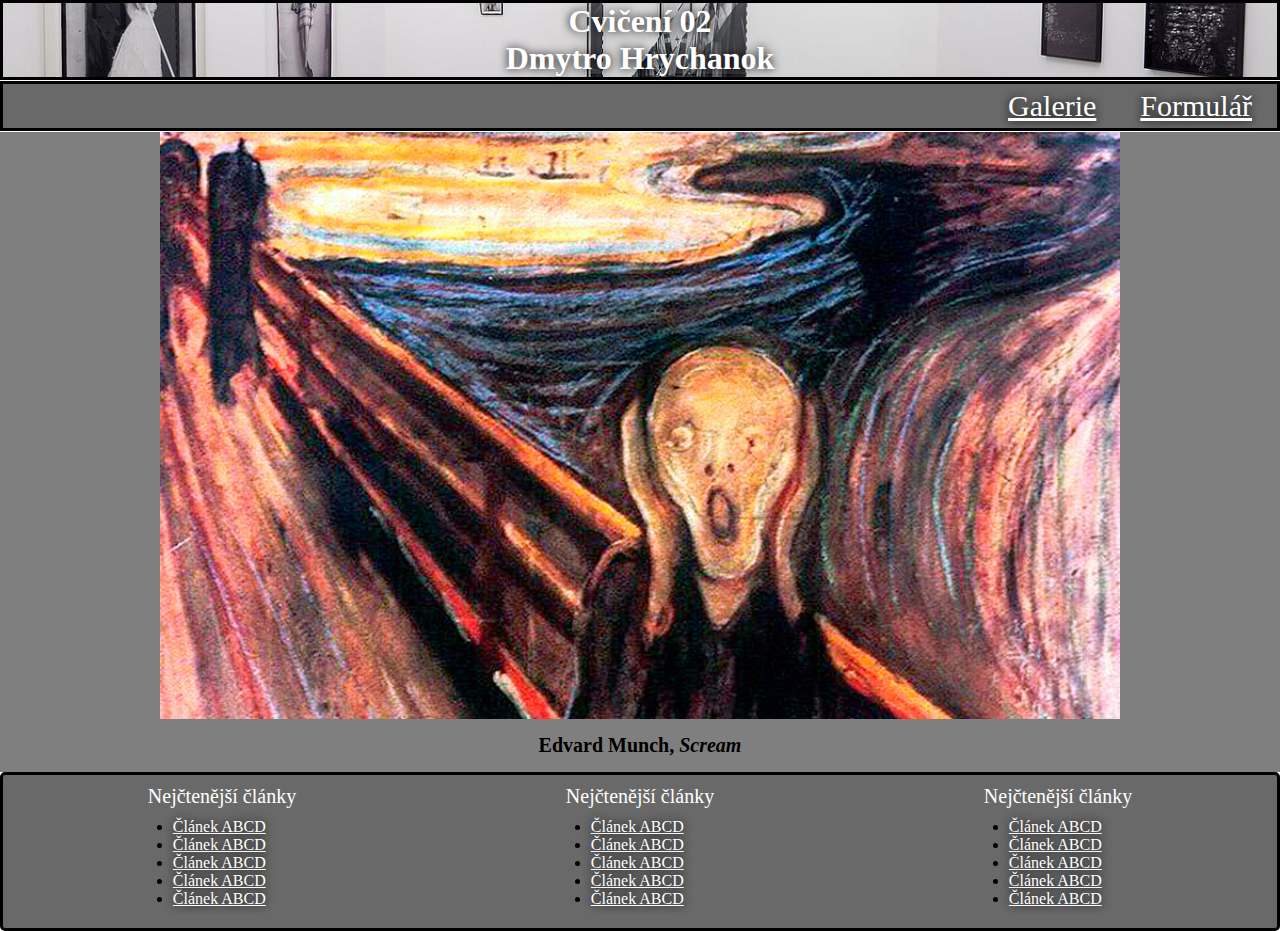
<file: CV02/fullsize_html/scream.html>
<!DOCTYPE html>
<html lang="cz">
<head>
    <meta charset="UTF-8">
    <meta name="viewport" content="width=device-width, initial-scale=1.0">
    <title>Cvičeni02</title>
    <link rel="stylesheet" href="../css/index.css">
    <link rel="stylesheet" href="../css/responsive.css">
    <link rel="stylesheet" href="../css/print.css">
</head>

<body>

<div id="header-background" class="hero-image">
    <div class="hero-text">
        <h1>Cvičení 02</h1>
        <h1>Dmytro Hrychanok</h1>
    </div>
</div>


<div id="menu">
    <nav>
        <a href="../index.html">Galerie</a>
        <a href="../form.html">Formulář</a>
    </nav>
</div>
<div class="background_open_img">
    <img class="opened_img" src="../img/munch_scream.jpg" alt="Edvard Munch, Scream">
    <div class="desc"><b>Edvard Munch, <cite>Scream</cite></b></div>
</div>


<footer>
    <div>
        <span class="footerHeading">Nejčtenější články</span>
        <ul>
            <li class="pos"><a href="#">Článek ABCD</a></li>
            <li class="pos"><a href="#">Článek ABCD</a></li>
            <li class="pos"><a href="#">Článek ABCD</a></li>
            <li class="pos"><a href="#">Článek ABCD</a></li>
            <li class="pos"><a href="#">Článek ABCD</a></li>
        </ul>
    </div>
    <div>
        <span class="footerHeading">Nejčtenější články</span>
        <ul>
            <li class="pos"><a href="#">Článek ABCD</a></li>
            <li class="pos"><a href="#">Článek ABCD</a></li>
            <li class="pos"><a href="#">Článek ABCD</a></li>
            <li class="pos"><a href="#">Článek ABCD</a></li>
            <li class="pos"><a href="#">Článek ABCD</a></li>
        </ul>
    </div>
    <div>
        <span class="footerHeading">Nejčtenější články</span>
        <ul>
            <li class="pos"><a href="#">Článek ABCD</a></li>
            <li class="pos"><a href="#">Článek ABCD</a></li>
            <li class="pos"><a href="#">Článek ABCD</a></li>
            <li class="pos"><a href="#">Článek ABCD</a></li>
            <li class="pos"><a href="#">Článek ABCD</a></li>
        </ul>
    </div>

</footer>
</body>
</html>
</file>
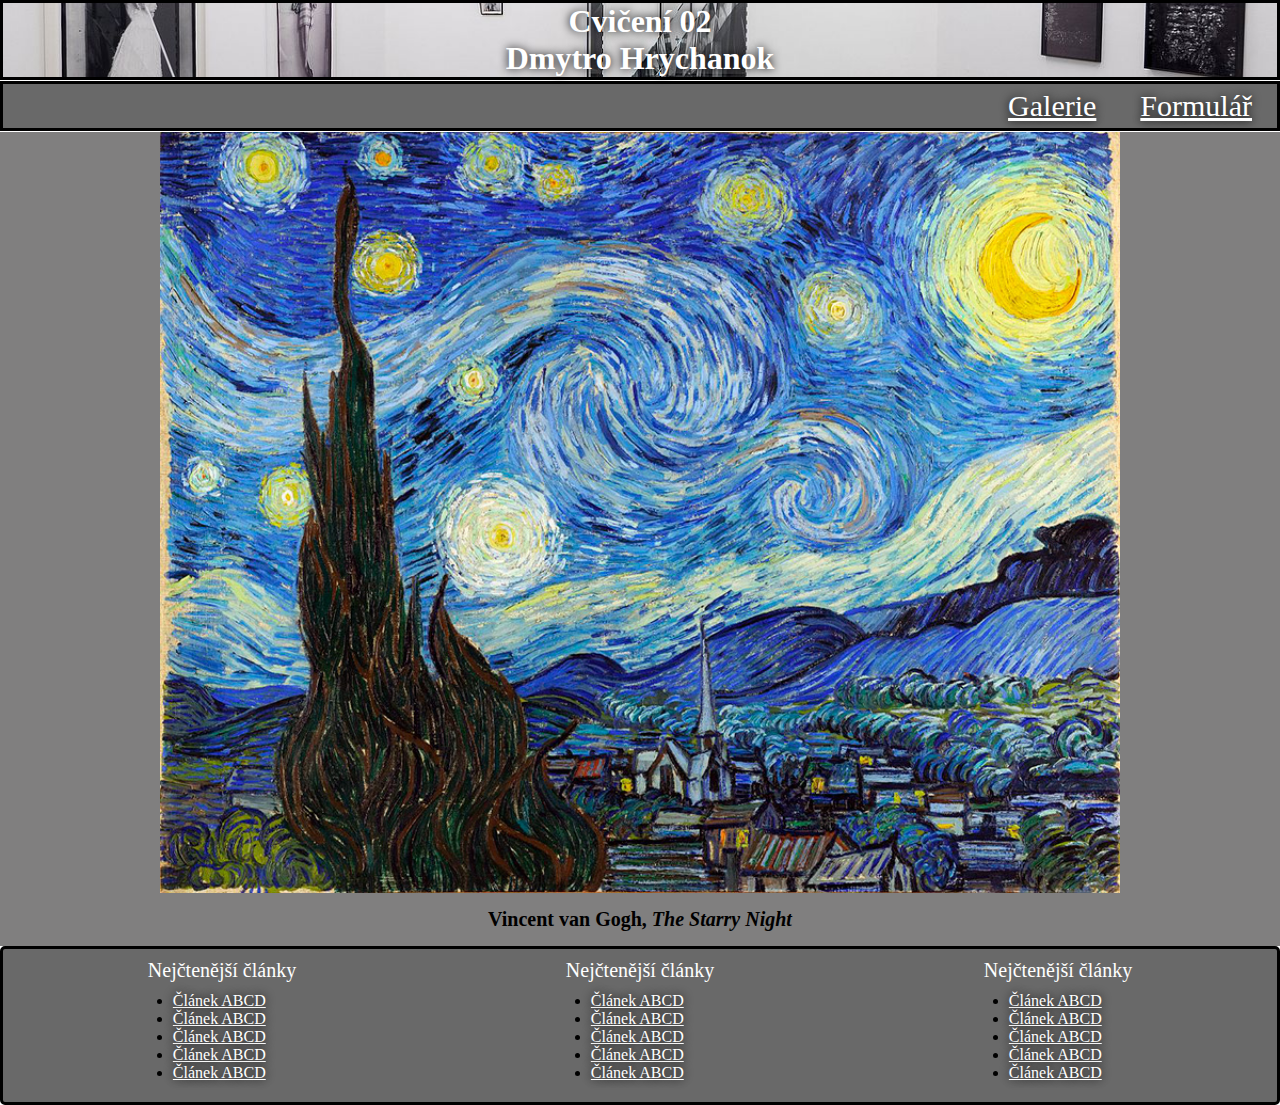
<file: CV02/fullsize_html/starry_night.html>
<!DOCTYPE html>
<html lang="cz">
<head>
    <meta charset="UTF-8">
    <meta name="viewport" content="width=device-width, initial-scale=1.0">
    <title>Cvičeni02</title>
    <link rel="stylesheet" href="../css/index.css">
    <link rel="stylesheet" href="../css/responsive.css">
    <link rel="stylesheet" href="../css/print.css">
</head>

<body>

<div id="header-background" class="hero-image">
    <div class="hero-text">
        <h1>Cvičení 02</h1>
        <h1>Dmytro Hrychanok</h1>
    </div>
</div>


<div id="menu">
    <nav>
        <a href="../index.html">Galerie</a>
        <a href="../form.html">Formulář</a>
    </nav>
</div>
<div class="background_open_img">
    <img class="opened_img" src="../img/vanGogh_starryNight.jpg" alt="Vincent van Gogh, The Starry Night">
    <div class="desc"><b>Vincent van Gogh, <cite>The Starry Night</cite></b></div>
</div>


<footer>
    <div>
        <span class="footerHeading">Nejčtenější články</span>
        <ul>
            <li class="pos"><a href="#">Článek ABCD</a></li>
            <li class="pos"><a href="#">Článek ABCD</a></li>
            <li class="pos"><a href="#">Článek ABCD</a></li>
            <li class="pos"><a href="#">Článek ABCD</a></li>
            <li class="pos"><a href="#">Článek ABCD</a></li>
        </ul>
    </div>
    <div>
        <span class="footerHeading">Nejčtenější články</span>
        <ul>
            <li class="pos"><a href="#">Článek ABCD</a></li>
            <li class="pos"><a href="#">Článek ABCD</a></li>
            <li class="pos"><a href="#">Článek ABCD</a></li>
            <li class="pos"><a href="#">Článek ABCD</a></li>
            <li class="pos"><a href="#">Článek ABCD</a></li>
        </ul>
    </div>
    <div>
        <span class="footerHeading">Nejčtenější články</span>
        <ul>
            <li class="pos"><a href="#">Článek ABCD</a></li>
            <li class="pos"><a href="#">Článek ABCD</a></li>
            <li class="pos"><a href="#">Článek ABCD</a></li>
            <li class="pos"><a href="#">Článek ABCD</a></li>
            <li class="pos"><a href="#">Článek ABCD</a></li>
        </ul>
    </div>

</footer>
</body>
</html>
</file>
<file: CV02/css/index.css>
body {
    transition: 0.3s;
    margin: 0;
}

a {
    color: white;
    text-shadow: 0px 0px 10px black;
}

footer {
    border-radius: 5px;
    border: 3px solid black;
    background-color: dimgray;
    display: flex;
    justify-content: space-around;
    padding: 10px;
}

a:hover {
    color: blue;
    transition: 0.5s;
}

#menu {
    border: 3px solid black;
    margin-bottom: 1px;
    background-color: dimgray;
    display: flex;
    padding: 5px;
    justify-content: flex-end;
}

#menu a {
    font-size: 30px;
    margin: 20px;

}

.hero-image {
    border: 3px solid black;
    margin-bottom: 1px;
    height: 50%;
    text-align: center;
    background-position: center;
    background-repeat: no-repeat;
    background-size: cover;
    position: relative;
}

.hero-text {
    color: white;
    text-shadow: 0px 0px 10px black;
    margin: 0;
}

h1 {
    margin: 0;
}

span.gallery:hover {
    border: 1px solid #777;
}

span.gallery {
    border: 1px solid aliceblue;
}

.desc {
    font-size: 20px;
    padding: 15px;
    text-align: center;
}

#blogPostList {
    background-color: #807f7f;
    padding: 50px 0px;
    display: flex;
    justify-content: space-around;
    flex-wrap: wrap;
}
#blogPostList a{
    color:black;
}

.footerHeading {
    color: white;
    font-size: 20px;
}

ul {
    padding: 10px;
    margin: 0 15px;
}
#header-background{
    background-image: url("../img/galerie.jpg");
}
.opened_img{
    display:block;
    margin:auto;
    width: 75%;
}
.background_open_img{
    background-color: #807f7f;
}
</file>
<file: CV02/css/responsive.css>
@media only screen and (max-width: 700px) {
    #menu a{
        font-size: 8vw;
    }
    footer{
        flex-direction: column;
    }
    .hero-text{
        font-size: 5vw;
    }
    .footerHeading {
        font-size: 10vw;

    }
    footer div{
        margin:auto;
    }
    .pos{
        font-size: 7vw;
        text-align: center;
    }
    div.desc{
        font-size: 7vw;
    }
    .opened_img{
        width: 100%;
    }
    #form-background section{
        width: 75%;
    }
    input{
        height: 4vw;
    }
    label{
        font-size: 7vw;
    }
    #submit{
        height:32px;
    }
}
</file>
<file: CV02/css/print.css>
@media print {
    #menu, #header-background, footer{
        display: none;
    }
    .gallery{
        page-break-after: always;
    }

}
</file>
<file: CV02/css/form.css>
input, textarea {
    transition: 1s;
    width: 100%;
    box-sizing: content-box;
    margin: 20px;
    border: 1px solid black;
    box-shadow: 0 0 5px black;
}

#form-background{
    background-image: url("../img/galeria_background.jpg");
}
#submit {
    padding: 0;
    color: green;
    transition: 0.5s;
}

#submit:hover {
    background-color: #19dd19;
    color: red;
    transition: 0.5s;
}

#clear {
    color: red;
    transition: 0.5s;
    height:30px;
}

#clear:hover {
    background-color: red;
    color: #19dd19;
    transition: 0.5s;
}

section {
    background-color: gray;
    height: 100%;
    width: 400px;
    margin: auto;
    padding: 20px;
    border: 2px solid white;
    border-radius: 5px;
}

label {
    width: 100%;
    box-sizing: content-box;
    font-size: 30px;
    margin-top: 10px;
    text-align: right;
    box-shadow: white;

}

.row {
    display: flex;
    justify-content: space-between;
}

#clear {
    margin: 20px 0;

}
#submit{
    margin-left:0;
}
</file>
